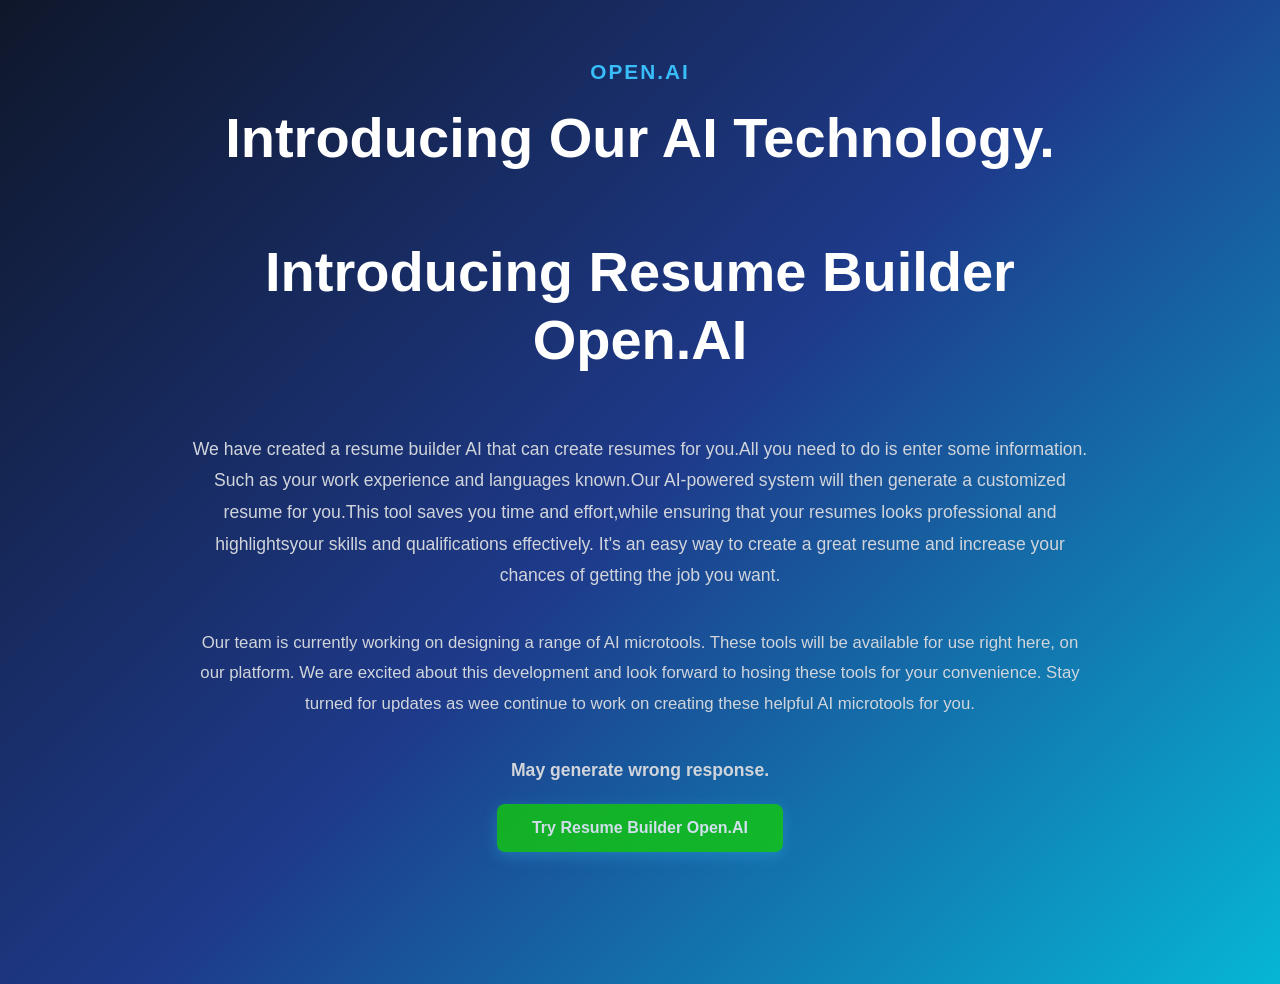
<file: index.html>
<!DOCTYPE html>
<html lang="en">
<head>
    <meta charset="UTF-8">
    <meta name="viewport" content="width=device-width, initial-scale=1.0">
    <title>Introducing Ai</title>
    <link rel="stylesheet" href="style.css">
</head>
<body>
    <h1 class="intro">Open.AI</h1>
    <h1 class="intro1">Introducing Our
    AI Technology.
<br>
<br>
Introducing Resume Builder Open.AI</h1>
<br><br>
<p class="para">We have created a resume builder AI that can create resumes for you.All you need to do is enter some information.
    Such as your work experience and languages known.Our AI-powered system will then generate a customized resume for you.This tool saves you 
    time and effort,while ensuring that your resumes looks professional and highlightsyour skills and qualifications effectively.
    It's an easy way to create a great resume and increase your chances of getting the job you want.
</p>
<br><br>
<p>Our team is currently working on designing a range of AI microtools. These tools will be available for use right here, on our platform.
    We are excited about this development and look forward to hosing these tools for your convenience. Stay turned 
for updates as wee continue to work on creating these helpful AI microtools for you.  </p>
<br>
<br>
<b class="para">May generate wrong response.</b><br><br>
<a href="resume.html">
    <button class="clr-btn">Try Resume Builder Open.AI</button>

</a>
<br><br><br><br><br>
</body>

</html>
</file>
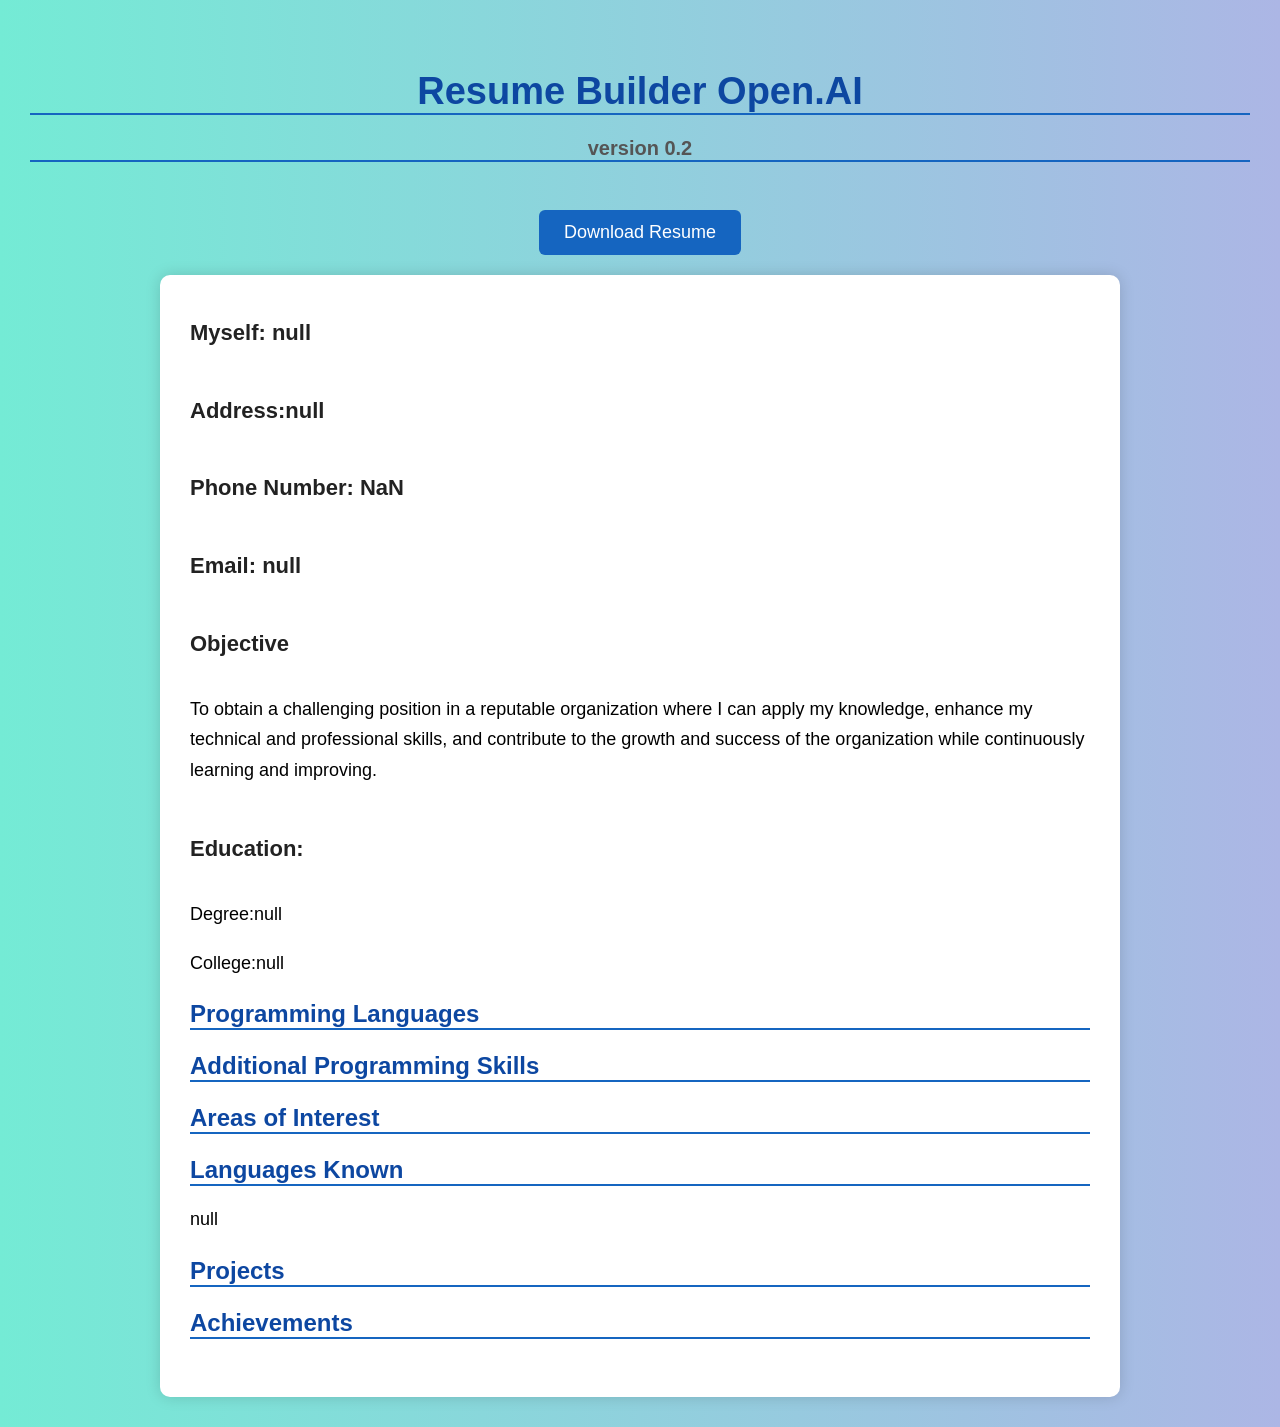
<file: resume.html>
<!DOCTYPE html>
<html lang="en">
<head>
    <meta charset="UTF-8">
    <meta name="viewport" content="width=device-width, initial-scale=1.0">
    <title>resume builder</title>
</head>
<body>
    <br>
    <center>
        <h2 class="head">Resume Builder Open.AI</h2>
        <h2 class="head2">version 0.2</h2>
    </center>
    <br>
    <center>
    <button onclick="downloadResume()" class="download-btn">
        Download Resume
    </button>
</center>
    

    <div class="box">
        <!--js code-->
        <script>
            let a=prompt("Enter your name");
            let b=prompt("Enter your address");
            let c=prompt("Enter your phone number");
            let pt=parseInt(c);
            let d=prompt("Enter your Email Id");
             let degree=prompt("Enter your degree");
            let uni=prompt("Enter your college name");
            console.log(a);
            console.log(pt);

            document.write("<h1>Myself: "+a+"</h1>");
            document.write("<br>");
            document.write("<br>");

            document.write("<h1>Address:"+b+" </h1>");
            document.write("<br>");
            document.write("<br>");

            document.write("<h1>Phone Number: "+pt+"</h1>");
            document.write("<br>");
            document.write("<br>");

            document.write("<h1>Email: "+d+"</h1>");
            document.write("<br>");
            document.write("<br>");

            document.write("<h1>Objective</h1>");
document.write("<p>To obtain a challenging position in a reputable organization where I can apply my knowledge, enhance my technical and professional skills, and contribute to the growth and success of the organization while continuously learning and improving.</p>");
document.write("<br>");

            document.write("<h1>Education: </h1>");
            document.write("<br>");

            document.write("<p>Degree:"+degree+"</p>");
           
            document.write("<p> College:"+uni+"</p>");
        
            //python java
            document.write("<h2>Programming Languages</h2>");

let choice = prompt("1) Python\n2) Java\n3) Python, Java\n4) None\nEnter choice");

if(choice==1){
    document.write("<b>Python</b><br>");
    document.write("• Proficient in Python programming for developing applications and solving problems.<br>");
    document.write("• Experienced in writing clean, efficient, and readable Python code.<br><br>");
}
else if(choice==2){
    document.write("<b>Java</b><br>");
    document.write("• Good knowledge of Java programming and object-oriented concepts.<br>");
    document.write("• Able to develop console-based and basic web applications using Java.<br><br>");
}
else if(choice==3){
    document.write("<b>Python</b><br>");
    document.write("• Proficient in Python programming for automation and problem solving.<br>");
    document.write("• Familiar with data structures and scripting using Python.<br><br>");

    document.write("<b>Java</b><br>");
    document.write("• Strong understanding of Java and object-oriented programming principles.<br>");
    document.write("• Capable of developing efficient Java applications and projects.<br><br>");
}
else if(choice==4){
    document.write("No Programming Language Mentioned.<br>");
    document.write("Currently learning programming concepts and improving technical skills.<br><br>");
}
else{
    alert("Invalid Choice");
}

            //c,c++
           document.write("<h2>Additional Programming Skills</h2>");

            let choice1 = prompt("1) C\n2) C++\n3) C, C++\n4) None\nEnter choice");

            if(choice1==1){
    document.write("<b>C</b><br>");
    document.write("• Strong understanding of C programming concepts and syntax.<br>");
    document.write("• Able to develop basic applications using functions, arrays, pointers, and structures.<br><br>");
}
else if(choice1==2){
    document.write("<b>C++</b><br>");
    document.write("• Good knowledge of C++ programming and object-oriented programming concepts.<br>");
    document.write("• Capable of developing applications using classes, objects, inheritance, and polymorphism.<br><br>");
}
else if(choice1==3){
    document.write("<b>C</b><br>");
    document.write("• Strong understanding of C programming concepts and problem-solving techniques.<br>");
    document.write("• Experienced in developing programs using functions, arrays, pointers, and structures.<br><br>");

    document.write("<b>C++</b><br>");
    document.write("• Good knowledge of C++ and object-oriented programming principles.<br>");
    document.write("• Skilled in creating applications using classes, objects, inheritance, and polymorphism.<br><br>");
}
else if(choice1==4){
    document.write("No Additional Programming Skills Mentioned.<br>");
    document.write("Currently learning new programming languages to enhance technical knowledge.<br><br>");
}
else{
    alert("Invalid Choice");
}

            //freelancing & web development
           document.write("<h2>Areas of Interest</h2>");

let choice2 = prompt("1) Freelancing\n2) Web Development\n3) Freelancing & Web Development\n4) None\nEnter choice");

if(choice2==1){
    document.write("<b>Freelancing</b><br>");
    document.write("• Interested in providing software and web development services to clients.<br><br>");
}
else if(choice2==2){
    document.write("<b>Web Development</b><br>");
    document.write("• Passionate about designing and developing responsive and user-friendly websites.<br><br>");
}
else if(choice2==3){
    document.write("<b>Freelancing</b><br>");
    document.write("• Interested in providing software and web development services to clients.<br><br>");

    document.write("<b>Web Development</b><br>");
    document.write("• Passionate about designing and developing responsive and user-friendly websites.<br><br>");
}
else if(choice2==4){
    document.write("No Area of Interest Mentioned.<br><br>");
}
else{
    alert("Invalid Choice");
}

            let pro4=prompt("Enter your other languages in which you are skilled");
           document.write("<h2>Languages Known</h2>");
            document.write("<p>"+pro4+"</p>");
            
           
            
document.write("<h2>Projects</h2>");

let n = prompt("Enter the number of projects");

for(let i=1;i<=n;i++){

    let pro = prompt("Enter Project Name");

    let content = prompt("Enter Project Description");

    document.write("<h3>Project "+i+": "+pro+"</h3>");
    document.write(content);
    document.write("<br><br>");
}
      document.write("<h2>Achievements</h2>");

let ach = prompt("How many achievements do you have?");

for(let i=1;i<=ach;i++){

    let achievement = prompt("Enter Achievement "+i);

    document.write("• "+achievement+"<br>");
}

document.write("<br>"); 
function downloadResume() {
    window.print();
}   
    
            
        </script>
    </div>
    <style>
      body{
    background: linear-gradient(to right,#74ebd5,#ACB6E5);
    font-family: Arial, sans-serif;
    margin:30px;
}

.box{
    max-width:900px;
    margin:auto;
    background:white;
    padding:30px;
    border-radius:10px;
    box-shadow:0 0 15px rgba(0,0,0,.15);
}

.head{
    color:#0d47a1;
    font-size:38px;
    text-align:center;
}

.head2{
    color:#555;
    font-size:20px;
    text-align:center;
}

h1{
    color:#1565c0;
    font-size:22px;
    margin-top:15px;
}

h2{
    color:#0d47a1;
    border-bottom:2px solid #1565c0;
    margin-top:22px;
    margin-bottom:10px;
}

h3{
    color:#444;
}

p{
    font-size:18px;
    line-height:1.7;
}
h1{
    position:relative;
    display:inline-block;
    overflow:hidden;
    white-space:nowrap;
    color:#222;
}

h1::after{
    content:"";
    position:absolute;
    right:0;
    top:0;
    width:100%;
    height:100%;
    background:white;
    animation:writing 3s steps(30) forwards;
}
.download-btn{
    background:#1565c0;
    color:white;
    border:none;
    padding:12px 25px;
    font-size:18px;
    border-radius:6px;
    cursor:pointer;
    margin:20px;
}

.download-btn:hover{
    background:#0d47a1;
}

@media print{

    .download-btn{
        display:none;
    }

    body{
        background:white;
    }

    .box{
        box-shadow:none;
        border:none;
    }
}
@keyframes writing{
            to{
                width:0%;
            }
        }
        @keyframes blink{
            40%{
                color:transparent;
            }
        }
    </style>
</body>
</html>
</file>
<file: style.css>
*{
    margin:0;
    padding:0;
    box-sizing:border-box;
    font-family:'Segoe UI', Tahoma, Geneva, Verdana, sans-serif;
}

body{
    background: linear-gradient(
        135deg,
        #0f172a 0%,
        #1e3a8a 50%,
        #06b6d4 100%
    );
    color:white;
    min-height:100vh;
    padding:60px 15%;
    text-align:center;
}

.intro{
    color:#38bdf8;
    font-size:1.3rem;
    letter-spacing:2px;
    text-transform:uppercase;
    margin-bottom:20px;
}

.intro1{
    font-size:3.5rem;
    line-height:1.2;
    font-weight:700;
    margin-bottom:25px;
}

.para{
    color:#d1d5db;
    font-size:1.1rem;
    line-height:1.8;
    max-width:900px;
    margin:auto;
}

p{
    color:#d1d5db;
    font-size:1.05rem;
    line-height:1.8;
    max-width:900px;
    margin:auto;
}

b{
    color:#fbbf24;
    font-size:1rem;
}

.clr-btn{
    background:#12c90c;
    opacity: 0.8;
    color:white;
    border:none;
    padding:15px 35px;
    font-size:1rem;
    font-weight:600;
    border-radius:8px;
    cursor:pointer;
    transition:0.3s ease;
    box-shadow:0 4px 15px rgba(56,189,248,0.4);
}

.clr-btn:hover{
    background:#d36912;
    transform:translateY(-3px);
}

.clr-btn:active{
    transform:scale(0.98);
}

/* Responsive Design */
@media(max-width:768px){

    body{
        padding:40px 8%;
    }

    .intro1{
        font-size:2.3rem;
    }

    .para,p{
        font-size:1rem;
    }

    .clr-btn{
        width:100%;
        max-width:320px;
    }
}
</file>
